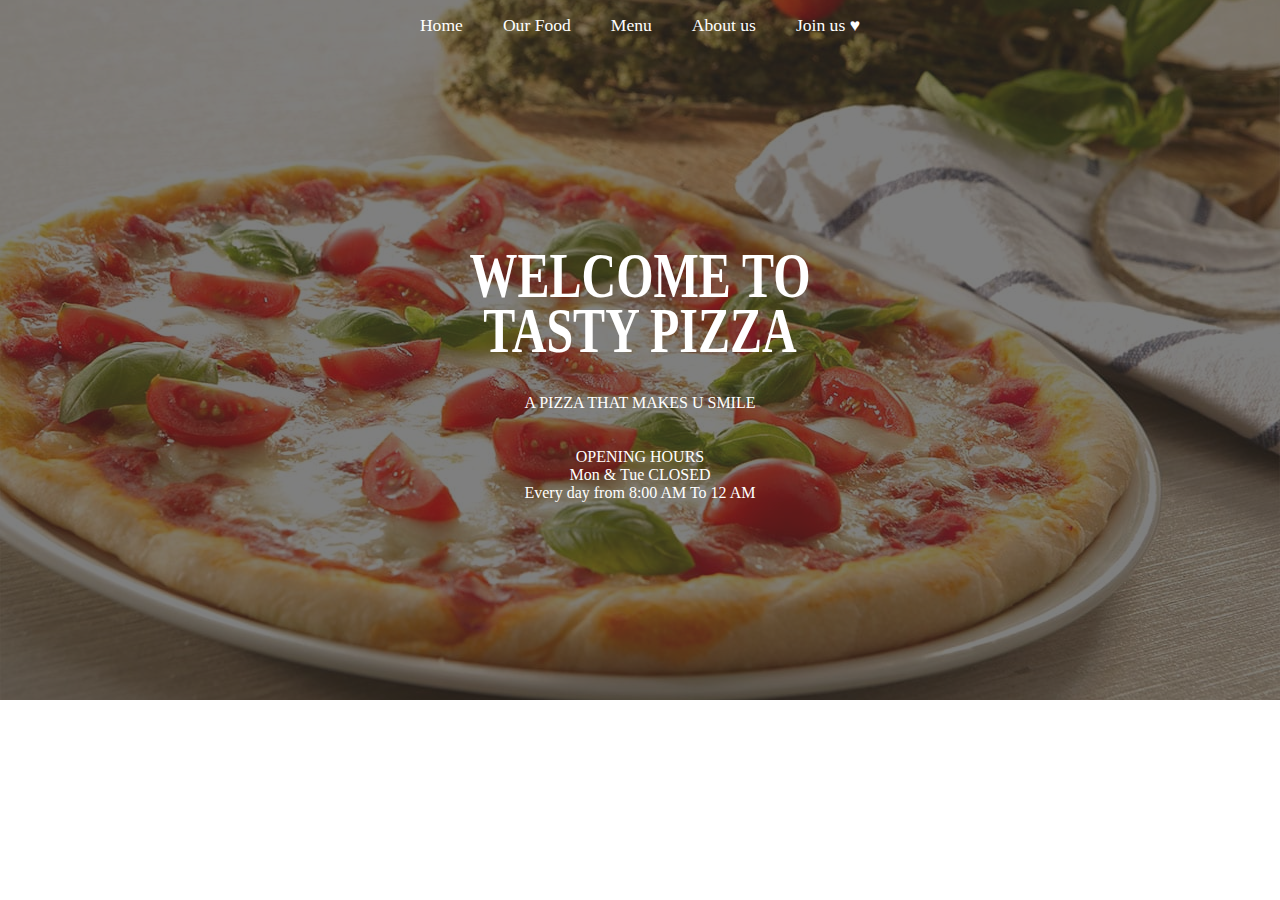
<file: index.html>
<!DOCTYPE html>
<html lang="en">
<head>
    <meta charset="UTF-8">
    <meta name="viewport" content="width=device-width, initial-scale=1.0">
    <title>Tasty pizza</title>
    <link rel="stylesheet" href="style.css">
    <link rel="stylesheet" media="screen and (max-width:1170px)" href="tablet.css">
    <link rel="stylesheet" media="screen and (max-width:900px)" href="phone.css">
    <link rel="stylesheet" media="screen and (max-width:695px)" href="phone1.css">
    
</head>
<body>
    <nav class="navbar">
        <ul>
            <li><a href="index.html">Home</a></li>
            <li><a href="food.html">Our Food</a></li>
            <li><a href="menu.html">Menu</a></li>
            <li><a href="about.html">About us</a></li>
            <li><a href="js.html">Join us ♥</a></li>
        </ul>
    </nav>

    <section id="home">
        <h1 class="heading">WELCOME TO</h1>
        <h1 class="heading">TASTY PIZZA</h1>
        <br><br>
        <p>A PIZZA THAT MAKES U SMILE</p>
        <br><br>
        <p>OPENING HOURS</p>
        <p>Mon & Tue CLOSED</p>
        <p>Every day from 8:00 AM To 12 AM</p>
    </section>

   
</body>
</html>
</file>
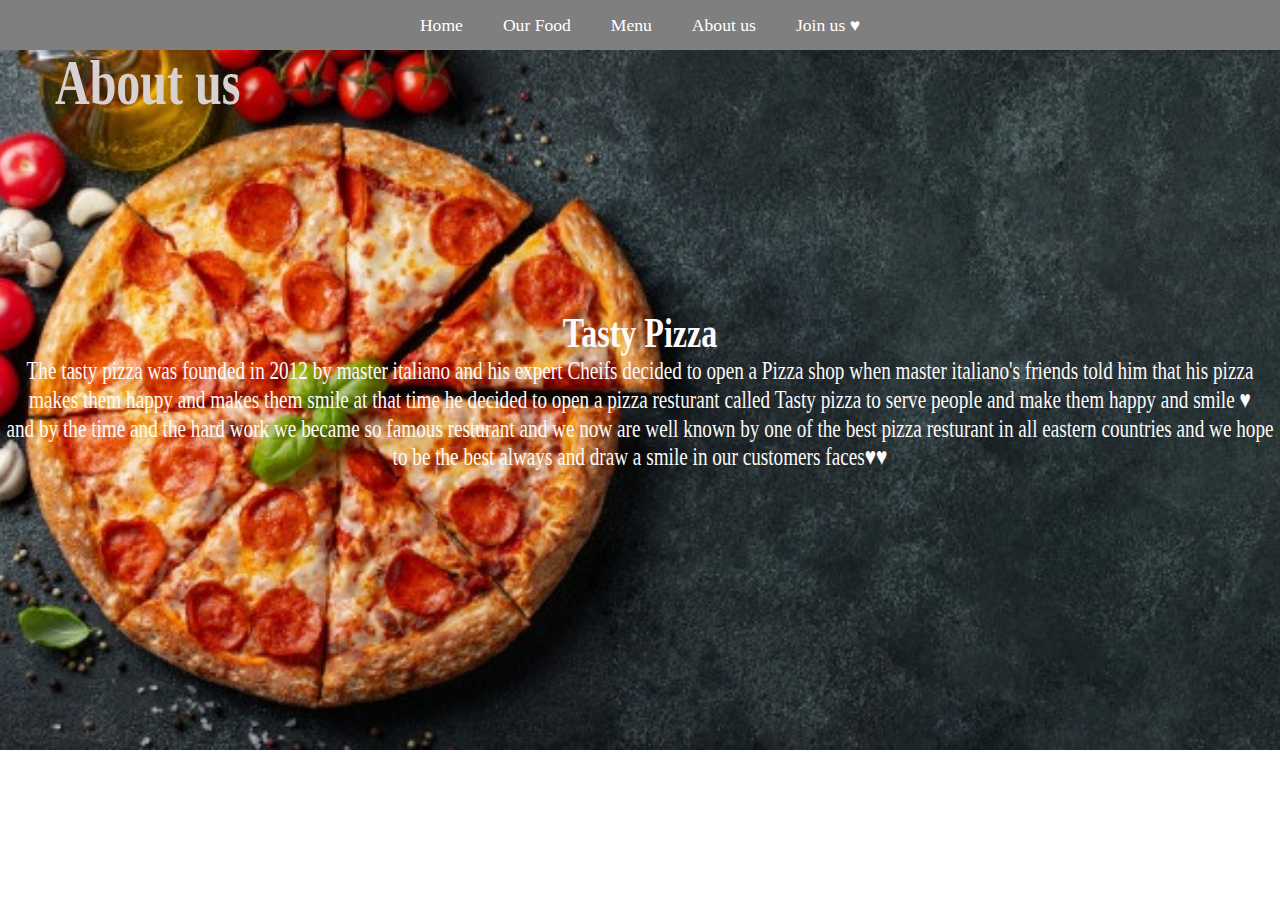
<file: about.html>
<!DOCTYPE html>
<html>
 <head>
    <link rel="stylesheet" href="style.css">
    <link rel="stylesheet" media="screen and (max-width:1170px)" href="tablet.css">
    <link rel="stylesheet" media="screen and (max-width:900px)" href="phone.css">
    <link rel="stylesheet" media="screen and (max-width:695px)" href="phone1.css">
    
</head>
<body>
    <nav class="navbar">
        <ul>
            <li><a href="index.html">Home</a></li>
            <li><a href="food.html">Our Food</a></li>
            <li><a href="menu.html">Menu</a></li>
            <li><a href="about.html">About us</a></li>
            <li><a href="js.html">Join us ♥</a></li>
        </ul>
    </nav>
    <section id="about">
        <h1 class="heading">About us</h1>
        <div class="about">
            
            <div class="name">
                <h2>Tasty Pizza</h2>
                <p>The tasty pizza was founded in 2012 by master italiano and his expert Cheifs decided to open a Pizza shop when master italiano's friends told him that his pizza makes them happy and makes them smile at that time he decided to open a pizza resturant called Tasty pizza to serve people and make them happy and smile ♥ </p>
                <p>and by the time and the hard work we became so famous resturant and we now are well known by one of the best pizza resturant in all eastern countries and we hope to be the best always and draw a smile in our customers faces♥♥</p>
            </div>
        </div>
    </section>
    </body>


</html>
</file>
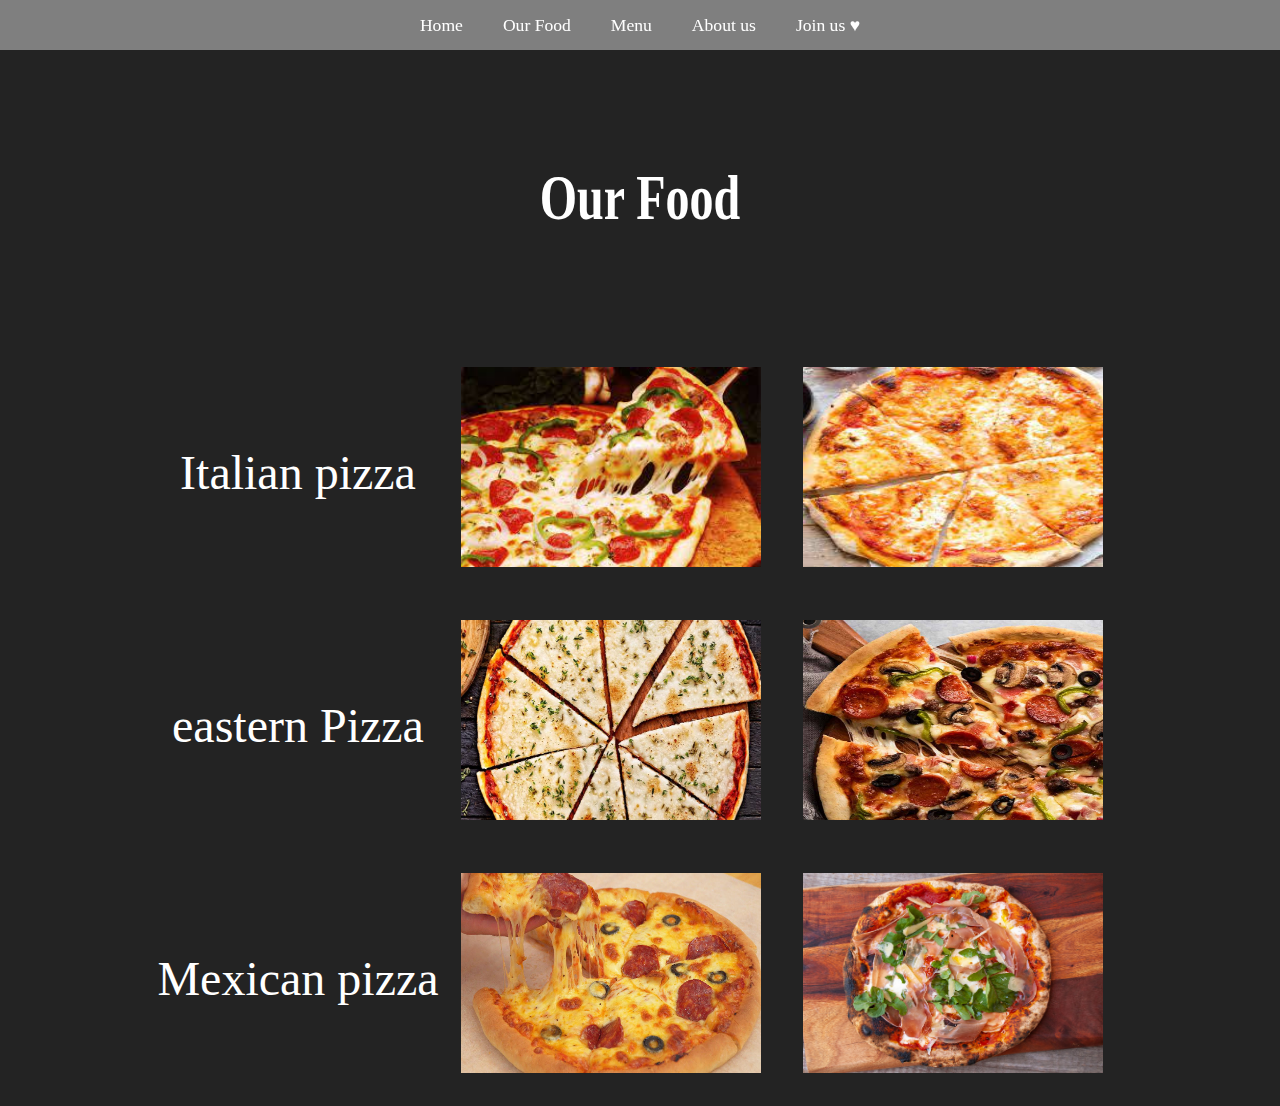
<file: food.html>
<!DOCTYPE html>
<html>
 <head>
    <link rel="stylesheet" href="style.css">
    <link rel="stylesheet" media="screen and (max-width:1170px)" href="tablet.css">
    <link rel="stylesheet" media="screen and (max-width:900px)" href="phone.css">
    <link rel="stylesheet" media="screen and (max-width:695px)" href="phone1.css">
 </head>
  <body>

    <nav class="navbar">
        <ul>
            <li><a href="index.html">Home</a></li>
            <li><a href="food.html">Our Food</a></li>
            <li><a href="menu.html">Menu</a></li>
            <li><a href="about.html">About us</a></li>
            <li><a href="js.html">Join us ♥</a></li>
        </ul>
    </nav>
    <section id="Food">
        <h1 class="heading">Our Food</h1>
        <div class="gallery">
            <table>
             <thead>
             <tr>
                <td>Italian pizza</td>
                <td><img src="image1.jpg" alt=""> </td>
                <td><img src="image2.jpg" alt=""> </td>
             </tr>
            <tr>
             <td>eastern Pizza</td>
             
              <td><img src="image3.jpg" alt=""> </td> 
              <td> <img src="image4.jpg" alt=""></td> 
             </tr>
             <tr>
                <td>Mexican pizza</td>
                
                 <td><img src="image5.jpg" alt=""> </td> 
                 <td> <img src="image6.jpg" alt=""></td> 
                </tr>



             </thead>


            </table>
        </div>
    </section>
  </body>










</html>
</file>
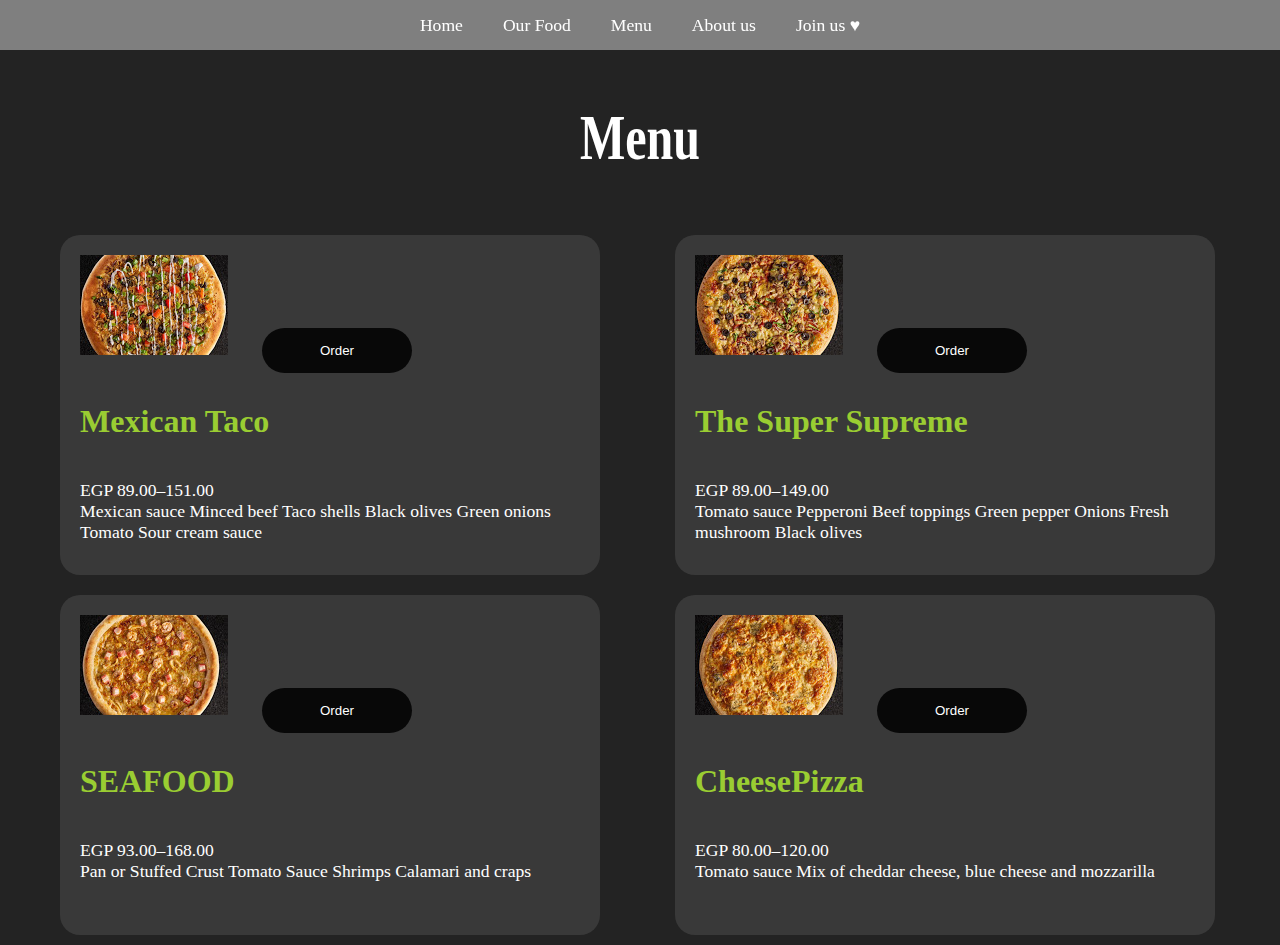
<file: menu.html>
<!DOCTYPE html>
<html>
 <head>
 <link rel="stylesheet" href="style.css">
    <link rel="stylesheet" media="screen and (max-width:1170px)" href="tablet.css">
    <link rel="stylesheet" media="screen and (max-width:900px)" href="phone.css">
    <link rel="stylesheet" media="screen and (max-width:695px)" href="phone1.css">
 </head>
 <body>
    <nav class="navbar">
        <ul>
            <li><a href="index.html">Home</a></li>
            <li><a href="food.html">Our Food</a></li>
            <li><a href="menu.html">Menu</a></li>
            <li><a href="about.html">About us</a></li>
            <li><a href="js.html">Join us ♥</a></li>
        </ul>
    </nav>
    <section id="Menu">
        <h1 class="heading">Menu</h1>
        <div class="columns">
            <div class="box">
                <img src="mexican taco.jpg" alt="">
                <input type="submit" value="Order" id="submit">
                <h2> Mexican Taco </h2>
                <p>EGP 89.00–151.00</p>
                <p>Mexican sauce Minced beef Taco shells Black olives Green onions Tomato Sour cream sauce </p>
            </div>
            <div class="box">
                <img src="the suprem.jpg" alt="">
                <input type="submit" value="Order" id="submit">
                <h2>The Super Supreme</h2>
                <p>EGP 89.00–149.00</p>
                <p>Tomato sauce Pepperoni Beef toppings Green pepper Onions Fresh mushroom Black olives</p>
            </div>
            <div class="box">
                <img src="seafood.jpg" alt="">
                <input type="submit" value="Order" id="submit">
                <h2>SEAFOOD</h2>
                <p>EGP 93.00–168.00</p>
                <p>Pan or Stuffed Crust Tomato Sauce Shrimps Calamari and craps </p>
            </div>
            <div class="box">
                <img src="Cheesepizza.jpg" alt="">
                <input type="submit" value="Order" id="submit">
                <h2>CheesePizza</h2>
                <p>EGP 80.00–120.00</p>
                <p>Tomato sauce Mix of cheddar cheese, blue cheese and mozzarilla</p>
            </div>
        </div>
    </section>
 </body>
</file>
<file: style.css>
*{
    margin: 0;
    padding: 0;
}
html{
    scroll-behavior: smooth;
}

/* navbar */
.navbar{
    display: flex;
    justify-content: center;
    height: 50px;
    align-items: center;
    position: sticky;
    top: 0;
}
.navbar::before{
    content: "";
    position: absolute;
    background-color: rgba(0, 0, 0, 0.5);
    height: 100%;
    width: 100%;
    z-index: -1;
}
.navbar ul{
    display: flex;
    list-style: none;
}
.navbar ul li{
    font-size: 1.1rem;
}
.navbar ul li a{
    padding: 5px 20px;
    text-decoration: none;
    color: white;
}
.navbar ul li a:hover{
    border-bottom: 2px solid yellow;
}


#home{
    display: flex;
    flex-direction: column;
    height: 650px;
    justify-content: center;
    align-items: center;
    background-color: rgba(0, 0, 0, 0.5);
    color: white;
}
#home::before{
    content: "";
    position: absolute;
    top: 0;
    left: 0;
    background: url('Pizza.jpg') no-repeat center center/cover;
    height: 700px;
    width: 100%;
    z-index: -1;
    opacity: .8;
}
.heading{
    color: white;
    font-size: 3rem;
    font-family: Georgia, 'Times New Roman', Times, serif;
    text-align: center;
    transform: scale(1,1.3);
}


#Food{
    display: flex;
    flex-direction: column;
    background-color: #000000dc;
    color: white;
    font-size: 3rem;
    font-family: Georgia, 'Times New Roman', Times, serif;
    text-align: center;
    
}
#Food h1{
    
    margin: 120px;
}
.gallery{
    display: flex;
    justify-content: space-around;
    flex-wrap: wrap;
}
.gallery img{
    width: 300px;
    height: 200px;
    padding: 10px;
    margin: 10px;
}
.gallery img:hover{
    background-color: white;
    cursor: pointer;
}


#Menu{
    
    display: flex;
    flex-direction: column;
    background-color: #000000dc;
}
#Menu h1{
    margin: 60px;
}
.columns{
    display: grid;
    grid-template-columns: auto auto;
    padding-left: 50px;
}
.box{
    height: 300px;
    width: 500px;
    background-color: rgba(255, 255, 255, 0.1);
    border-radius: 20px;
    margin: 10px;
    padding: 20px;
}
.box h2{
    color: yellowgreen;
    font-size: 2rem;
    margin-bottom: 40px;
}
.box p{
    color: white;
    font-size: 1.1rem;
}


#about{
    background: url('background\ pizza.jpg') no-repeat center center/cover;
    display: flex;
    height: 700px;
    background-color: rgba(0, 0, 0, 0.5);
    color: white;
}
#about h1{
    content: "";
    position:absolute;
    top: 0;
    left: 0;
    color: rgb(216, 209, 209);
    margin: 55px;
}
.about{
    display: flex;
    align-items: center;
    margin-bottom: 20px;
}
.about img{
    width: 1280px;
    height: 800px;
    padding: 0px 30px;
}
.name{
    color: rgb(252, 250, 250);
    font-size: 3rem;
    font-family: Georgia, 'Times New Roman', Times, serif;
    text-align:center;
    transform: scale(1,1.3);
    
    
}
.name h2{
    font-size: 2rem;
}
.name p{
    font-size: 1.2rem;
}


#contact{
    display: flex;
    flex-direction: column;
    background-color: #000000dc;
}
#contact h1{
    margin: 50px ;
}
.form{
    display: flex;
    flex-direction: column;
    align-items: center;
    justify-content: center;
}
.input{
    padding: 15px 20px;
    margin: 15px;
    width: 40%;
    border: none;
    outline: none;
    border-radius: 25px;
}
#message{
    margin: 15px;
    padding: 10px;
    border-radius: 20px;
}
#submit{
    padding: 15px 20px;
    margin: 30px;
    width: 30%;
    border-radius: 60px;
    background-color: #000000dc;
    color: white;
    border: none;
    outline: none;
}
#submit:hover{
    background-color: green;
    color: white;
    cursor: pointer;
}
@media(max-width:767px) {

	#food,#Menu,#about{
		height:100vh;
	}
}
</file>
<file: tablet.css>
.columns{
    justify-content: center;
    padding-left: 20px;
}
.box{
    height: 200px;
    width: 400px;
    background-color: rgba(255, 255, 255, 0.1);
    border-radius: 20px;
    margin: 10px;
    padding: 10px;
}
.box h2{
    font-size: 1.5rem;
    margin-bottom: 20px;
}
.box p{
    font-size: 1rem;
}

/* My Image */
.about img{
    padding: 0px 20px;
    width: 400px;
    height: 300px;
}
.name{
    padding: 5px;
}
.name h2{
    font-size: 1.7rem;
}
.name p{
    font-size: 1rem;
}
</file>
<file: phone.css>
/* Boxes */
.columns{
    grid-template-columns: auto;
    justify-content: center;
}
.box{
    height: 200px;
    width: 500px;
    background-color: rgba(255, 255, 255, 0.1);
    border-radius: 20px;
    margin: 10px;
    padding: 20px;
}
.box h2{
    color: yellowgreen;
    font-size: 2rem;
    margin-bottom: 40px;
}
.box p{
    color: white;
    font-size: 1.1rem;
}
</file>
<file: phone1.css>
/* Navbar */
.navbar ul{
    flex-wrap: wrap;
    justify-content: center;
}


/* Headings */
.heading{
    font-size: 1.3rem;
}

/* Gallery Images */
.gallery img{
    width: 270px;
    height: 360px;
}

/* About Section */
.about{
    flex-direction: column;
}
.about h2{
    text-align: center;
}

.about img{
    width: 200px;
    height: 150px;
    padding: 0px 15px;
}
/* Message box */
#message{
    width: 40%;
    height: 200px;
}

/* Boxes */
.box{
    height: 150px;
    width: 250px;
    background-color: rgba(255, 255, 255, 0.1);
    border-radius: 20px;
    margin: 10px;
    padding: 10px;
}
.box h2{
    color: yellowgreen;
    font-size: 1.2rem;
    margin-bottom: 20px;
}
.box p{
    color: white;
    font-size: .8rem;
}
</file>
